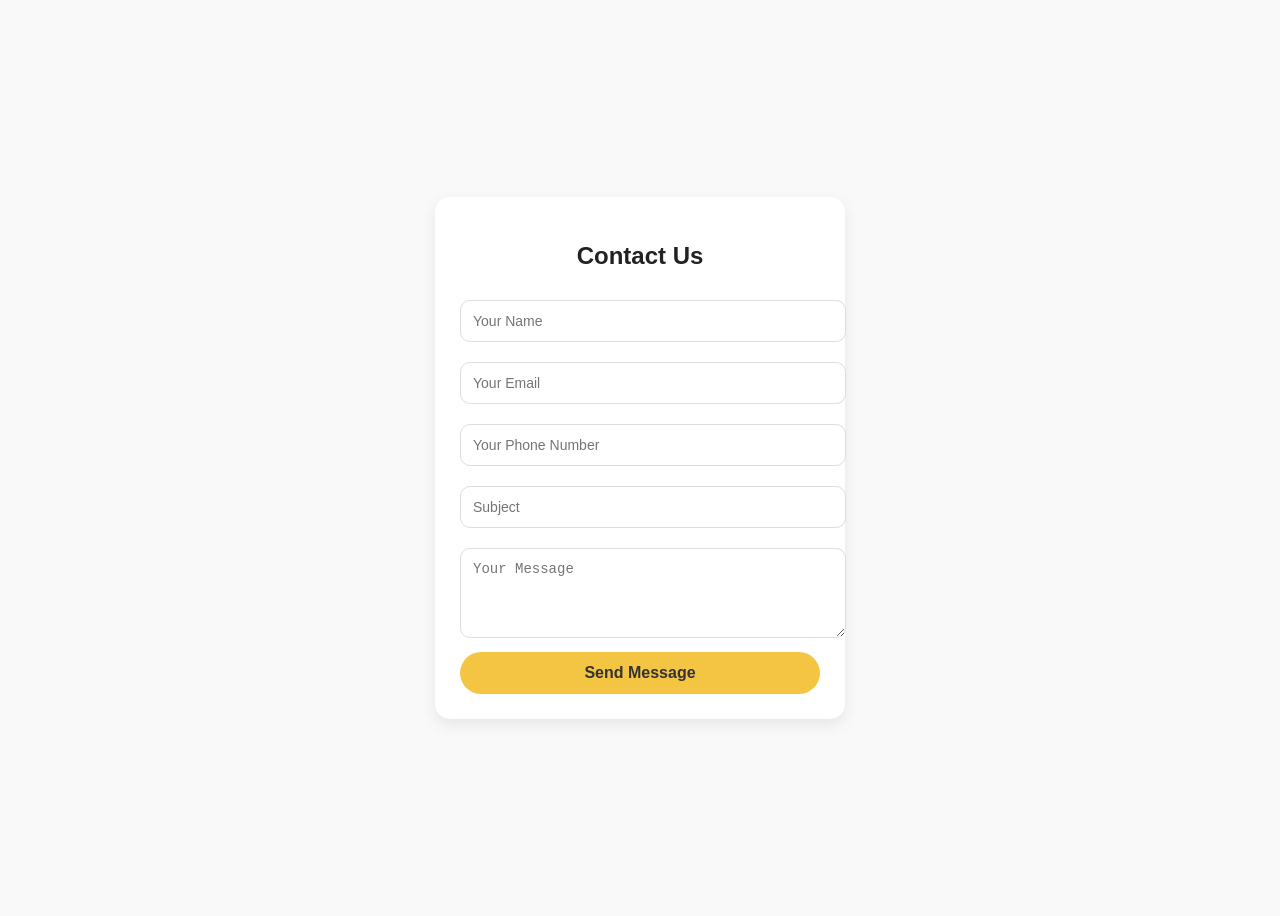
<file: email.html>
<!DOCTYPE html>
<html lang="en">
<head>
  <meta charset="UTF-8">
  <meta name="viewport" content="width=device-width, initial-scale=1.0">
  <title>Email Contact Form</title>
  <style>
    body {
      font-family: Arial, sans-serif;
      background: #f9f9f9;
      display: flex;
      justify-content: center;
      align-items: center;
      height: 100vh;
    }
    .form-container {
      background: #ffffff;
      padding: 25px;
      border-radius: 15px;
      box-shadow: 0px 6px 15px rgba(0,0,0,0.08);
      width: 360px;
    }
    .form-container h2 {
      text-align: center;
      margin-bottom: 20px;
      color: #222;
      font-weight: 600;
    }
    .form-container input, 
    .form-container textarea {
      width: 100%;
      padding: 12px;
      margin: 10px 0;
      border: 1px solid #ddd;
      border-radius: 10px;
      font-size: 14px;
      outline: none;
      transition: 0.2s;
    }
    .form-container input:focus,
    .form-container textarea:focus {
      border-color: #f4c542; /* yellow highlight */
      box-shadow: 0px 0px 5px rgba(244,197,66,0.5);
    }
    .form-container button {
      width: 100%;
      padding: 12px;
      background: #f4c542; /* yellow */
      border: none;
      color: #333;
      font-weight: 600;
      border-radius: 25px; /* rounded */
      cursor: pointer;
      font-size: 16px;
      transition: 0.3s;
    }
    .form-container button:hover {
      background: #e6b800; /* darker yellow */
    }
  </style>
</head>
<body>
  <div class="form-container">
    <h2>Contact Us</h2>
    <form id="contact-form">
      <input type="text" name="user_name" placeholder="Your Name" required>
      <input type="email" name="user_email" placeholder="Your Email" required>
      <input type="tel" name="user_phone" placeholder="Your Phone Number" required>
      <input type="text" name="subject" placeholder="Subject" required>
      <textarea name="message" rows="4" placeholder="Your Message" required></textarea>
      <button type="submit">Send Message</button>
    </form>
  </div>

  <!-- EmailJS SDK -->
  <script src="https://cdn.emailjs.com/dist/email.min.js"></script>
  <script>
    (function(){
      emailjs.init("FfK7r60e5JIudchWL"); // Replace with your EmailJS Public Key
    })();

    document.getElementById("contact-form").addEventListener("submit", function(event) {
      event.preventDefault();
      emailjs.sendForm("service_n1o5mgd", "template_tsqa8qh", this)
        .then(function() {
          alert("Message sent successfully!");
        }, function(error) {
          alert("Failed to send message. Error: " + JSON.stringify(error));
        });
    });
  </script>
</body>
</html>
</file>
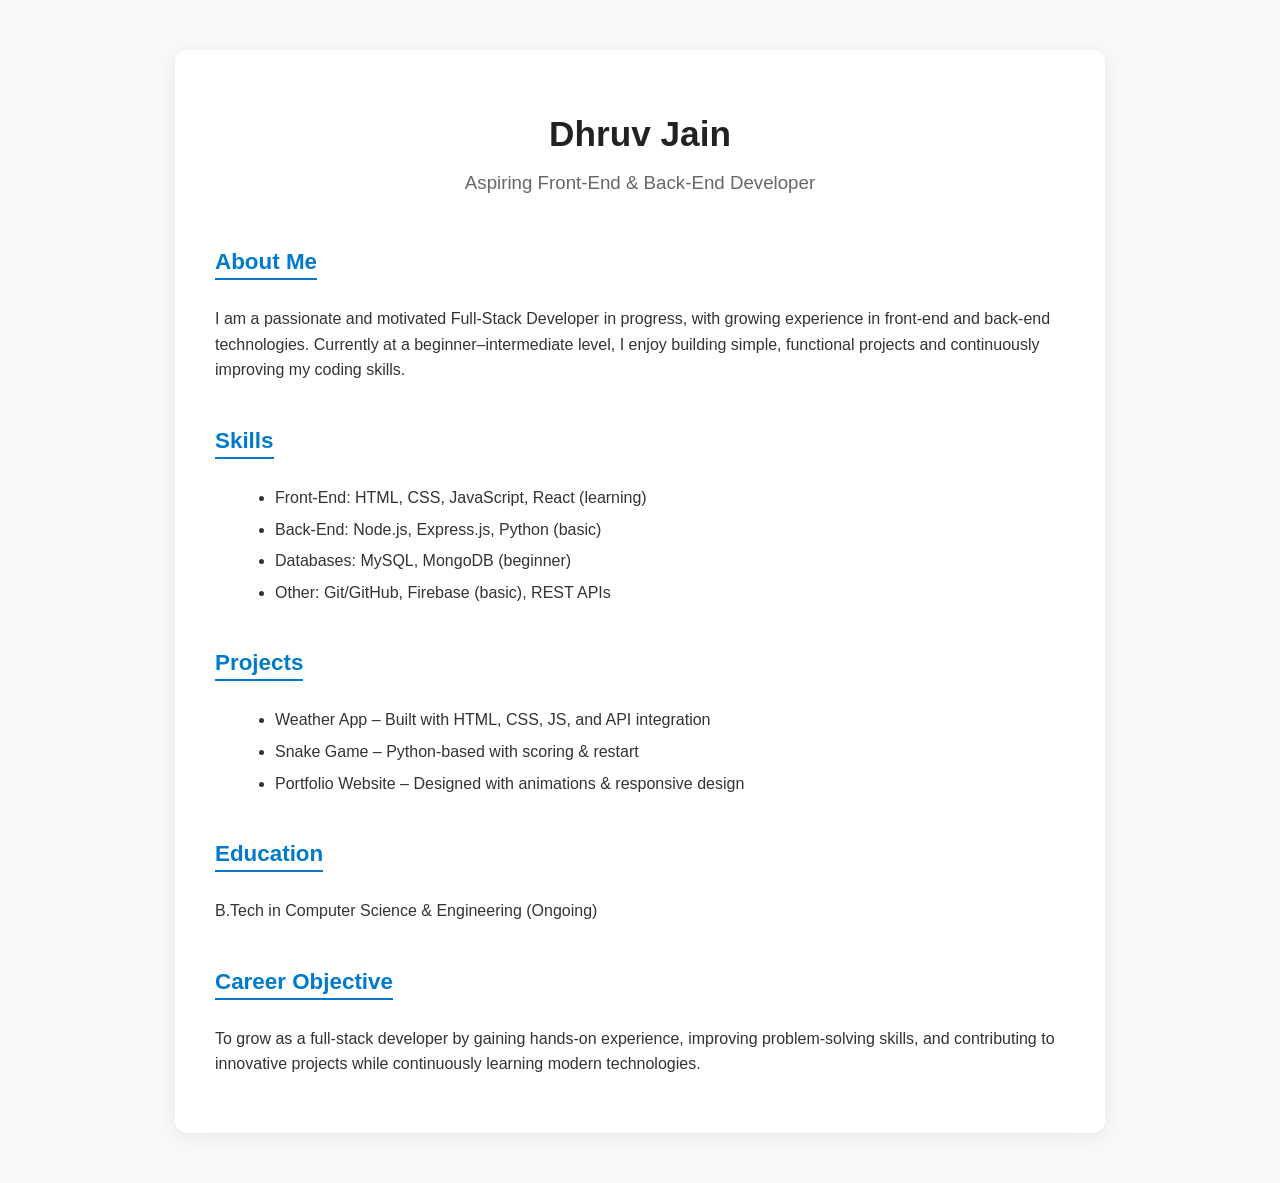
<file: resume/resume.html>
<!DOCTYPE html>
<html lang="en">
<head>
  <meta charset="UTF-8" />
  <meta name="viewport" content="width=device-width, initial-scale=1.0" />
  <title>My Resume</title>
  <link rel="stylesheet" href="resume.css" />
</head>
<body>
  <div class="resume">
    <h1>Dhruv Jain</h1>
    <h3>Aspiring Front-End & Back-End Developer</h3>

    <section>
      <h2>About Me</h2>
      <p>
        I am a passionate and motivated Full-Stack Developer in progress,
        with growing experience in front-end and back-end technologies.
        Currently at a beginner–intermediate level, I enjoy building simple,
        functional projects and continuously improving my coding skills.
      </p>
    </section>

    <section>
      <h2>Skills</h2>
      <ul>
        <li>Front-End: HTML, CSS, JavaScript, React (learning)</li>
        <li>Back-End: Node.js, Express.js, Python (basic)</li>
        <li>Databases: MySQL, MongoDB (beginner)</li>
        <li>Other: Git/GitHub, Firebase (basic), REST APIs</li>
      </ul>
    </section>

    <section>
      <h2>Projects</h2>
      <ul>
        <li>Weather App – Built with HTML, CSS, JS, and API integration</li>
        <li>Snake Game – Python-based with scoring & restart</li>
        <li>Portfolio Website – Designed with animations & responsive design</li>
      </ul>
    </section>

    <section>
      <h2>Education</h2>
      <p>B.Tech in Computer Science & Engineering (Ongoing)</p>
    </section>

    <section>
      <h2>Career Objective</h2>
      <p>
        To grow as a full-stack developer by gaining hands-on experience,
        improving problem-solving skills, and contributing to innovative
        projects while continuously learning modern technologies.
      </p>
    </section>
  </div>
</body>
</html>
</file>
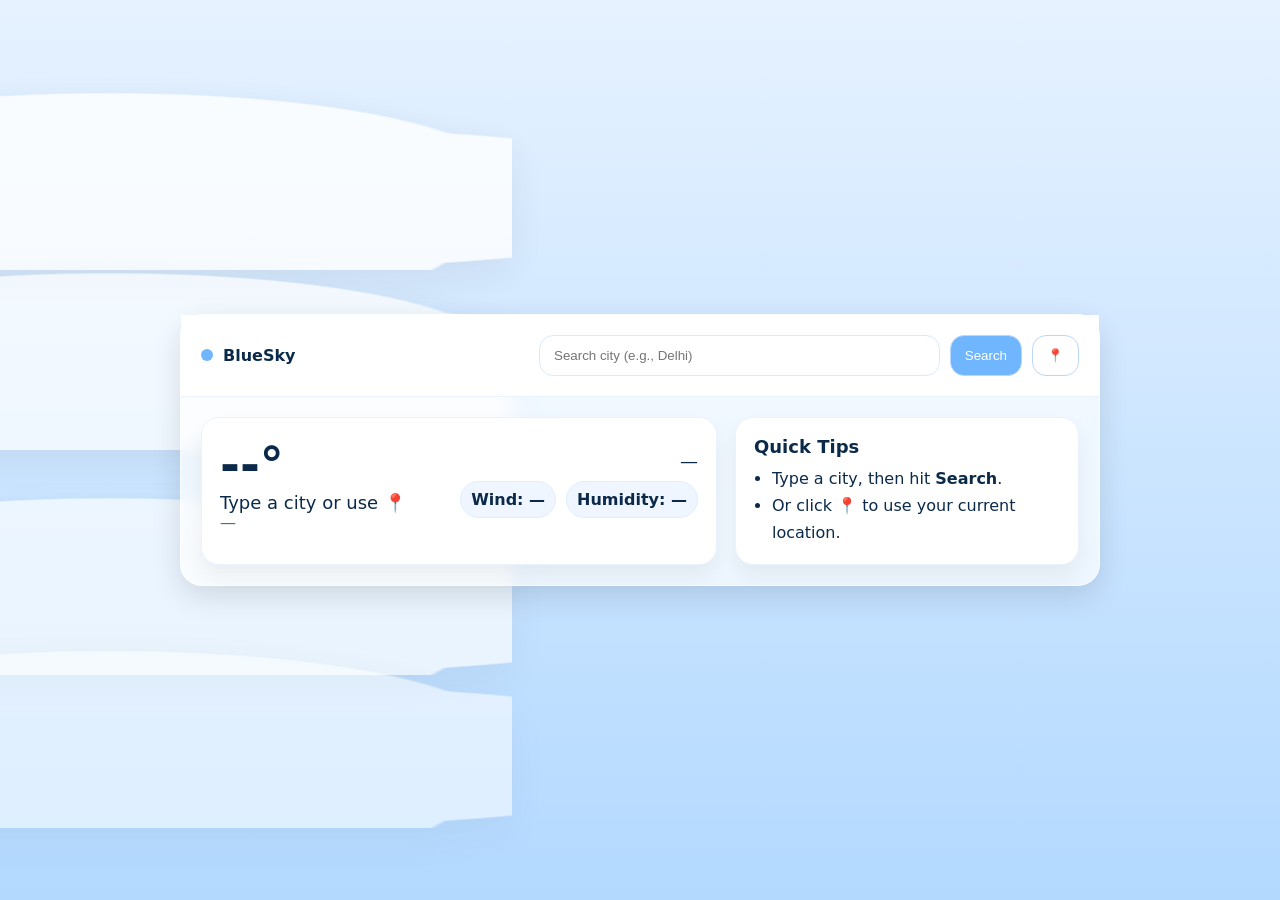
<file: weather/w.html>
<!DOCTYPE html>
<html lang="en">
<head>
  <meta charset="UTF-8" />
  <meta name="viewport" content="width=device-width, initial-scale=1" />
  <title>BlueSky — Simple Weather</title>
  <link rel="stylesheet" href="w.css" />
</head>
<body>
  <!-- Animated clouds background -->
  <div class="clouds" aria-hidden="true">
    <div class="cloud"></div>
    <div class="cloud c2"></div>
    <div class="cloud c3"></div>
    <div class="cloud c4"></div>
  </div>

  <main class="wrap">
    <section class="card" role="region" aria-label="Weather app">
      <header class="card-head">
        <div class="brand"><span class="dot"></span><span>BlueSky</span></div>
        <div class="search" role="search">
          <input id="q" class="input" placeholder="Search city (e.g., Delhi)" aria-label="City name" />
          <button id="find" class="btn">Search</button>
          <button id="geo" class="btn secondary">📍</button>
        </div>
      </header>

      <div class="grid">
        <article class="panel" id="now" aria-live="polite">
          <div class="current">
            <div>
              <div class="temp" id="temp">--°</div>
              <div class="big" id="summary">Type a city or use 📍</div>
              <div class="muted" id="meta">—</div>
            </div>
            <div style="margin-left:auto; text-align:right">
              <div class="big" id="place">—</div>
              <div class="chips">
                <div class="chip" id="wind">Wind: —</div>
                <div class="chip" id="hum">Humidity: —</div>
              </div>
            </div>
          </div>
        </article>

        <aside class="panel">
          <div class="big" style="font-weight:700;margin-bottom:8px">Quick Tips</div>
          <ul style="margin:0;padding-left:18px;line-height:1.7">
            <li>Type a city, then hit <b>Search</b>.</li>
            <li>Or click <b>📍</b> to use your current location.</li>
            
          </ul>
        </aside>
      </div>

      
    </section>
  </main>

  <script src="w.js"></script>
</body>
</html>
</file>
<file: resume/resume.css>
body {
  font-family: "Segoe UI", Arial, sans-serif;
  background: #f9f9f9;
  color: #333;
  margin: 0;
  padding: 0;
}

.resume {
  max-width: 850px;
  margin: 50px auto;
  padding: 40px;
  background: #fff;
  border-radius: 12px;
  box-shadow: 0 4px 20px rgba(0, 0, 0, 0.08);
}

h1 {
  text-align: center;
  font-size: 2.2rem;
  margin-bottom: 5px;
  color: #222;
}

h3 {
  text-align: center;
  font-weight: 500;
  color: #666;
  margin-bottom: 30px;
}

h2 {
  font-size: 1.4rem;
  margin-top: 25px;
  margin-bottom: 10px;
  color: #007acc;
  border-bottom: 2px solid #007acc;
  display: inline-block;
  padding-bottom: 3px;
}

p, ul {
  font-size: 1rem;
  line-height: 1.6;
}

ul {
  margin-left: 20px;
}

ul li {
  margin-bottom: 6px;
}

section {
  margin-bottom: 20px;
}

.resume section:last-child {
  margin-bottom: 0;
}
</file>
<file: weather/w.css>
:root {
  --sky-1:#e6f2ff;
  --sky-2:#b3d9ff;
  --sky-3:#6fb6ff;
  --ink:#0b2a4a;
  --glass:rgba(255,255,255,.7);
  --shadow:0 10px 30px rgba(0,0,0,.12);
  --radius:22px;
}

* { box-sizing:border-box }
html,body { height:100% }
body {
  margin:0;
  font-family: system-ui, sans-serif;
  color:var(--ink);
  background: linear-gradient(180deg, var(--sky-1), var(--sky-2));
  overflow-x:hidden;
}

/* Clouds */
.clouds { position:fixed; inset:0; pointer-events:none; z-index:0 }
.cloud {
  position:absolute; top:10%; left:-30vw; width:70vw; height:180px;
  background: radial-gradient(ellipse at 30% 60%, #fff 0 50%, transparent 51%),
              radial-gradient(ellipse at 55% 45%, #fff 0 55%, transparent 56%),
              radial-gradient(ellipse at 75% 60%, #fff 0 45%, transparent 46%),
              radial-gradient(ellipse at 50% 70%, #fff 0 65%, transparent 66%);
  filter: drop-shadow(0 12px 20px rgba(0,0,0,.08));
  opacity:.8;
  animation: drift 45s linear infinite;
}
.cloud.c2 { top:30%; animation-duration:60s; opacity:.7 }
.cloud.c3 { top:55%; animation-duration:75s; opacity:.65 }
.cloud.c4 { top:72%; animation-duration:90s; opacity:.55 }
@keyframes drift { to { transform: translateX(140vw) } }

/* Layout */
.wrap { position:relative; z-index:1; min-height:100%; display:grid; place-items:center; padding:20px }
.card {
  width:min(920px, 94vw);
  background: var(--glass);
  backdrop-filter: blur(8px);
  border:1px solid rgba(255,255,255,.6);
  box-shadow: var(--shadow);
  border-radius: var(--radius);
}

.card-head { display:flex; align-items:center; gap:14px; flex-wrap:wrap; padding:20px; background:#fff; border-bottom:1px solid #e9f2ff }
.brand { display:flex; align-items:center; gap:10px; font-weight:700 }
.dot { width:12px; height:12px; border-radius:50%; background:var(--sky-3) }

.search { display:flex; gap:10px; align-items:center; margin-left:auto; flex:1; max-width:540px }
.input { flex:1; padding:12px 14px; border-radius:14px; border:1px solid #dbe9ff; }
.btn { padding:12px 14px; border:1px solid #b8d7ff; background:var(--sky-3); color:#fff; border-radius:14px; cursor:pointer }
.btn.secondary { background:#fff; color:var(--ink) }

.grid { display:grid; gap:18px; padding:20px; grid-template-columns:1fr }
@media(min-width:720px){ .grid{ grid-template-columns:1.2fr .8fr } }

.panel { background:#fff; border:1px solid #eaf2ff; border-radius:18px; padding:18px; box-shadow:0 12px 22px rgba(0,0,0,.06) }
.current { display:flex; gap:16px; align-items:center }
.temp { font-size:48px; font-weight:800 }
.big { font-size:18px; }
.muted { opacity:.7 }

.chips { display:flex; flex-wrap:wrap; gap:10px; margin-top:10px }
.chip { padding:8px 10px; border-radius:999px; background:#f0f6ff; border:1px solid #dfeeff; font-weight:600 }

.footer { text-align:center; font-size:12px; opacity:.8; padding:0 0 12px }
.link { color:#0057cc; text-decoration:none }
</file>
